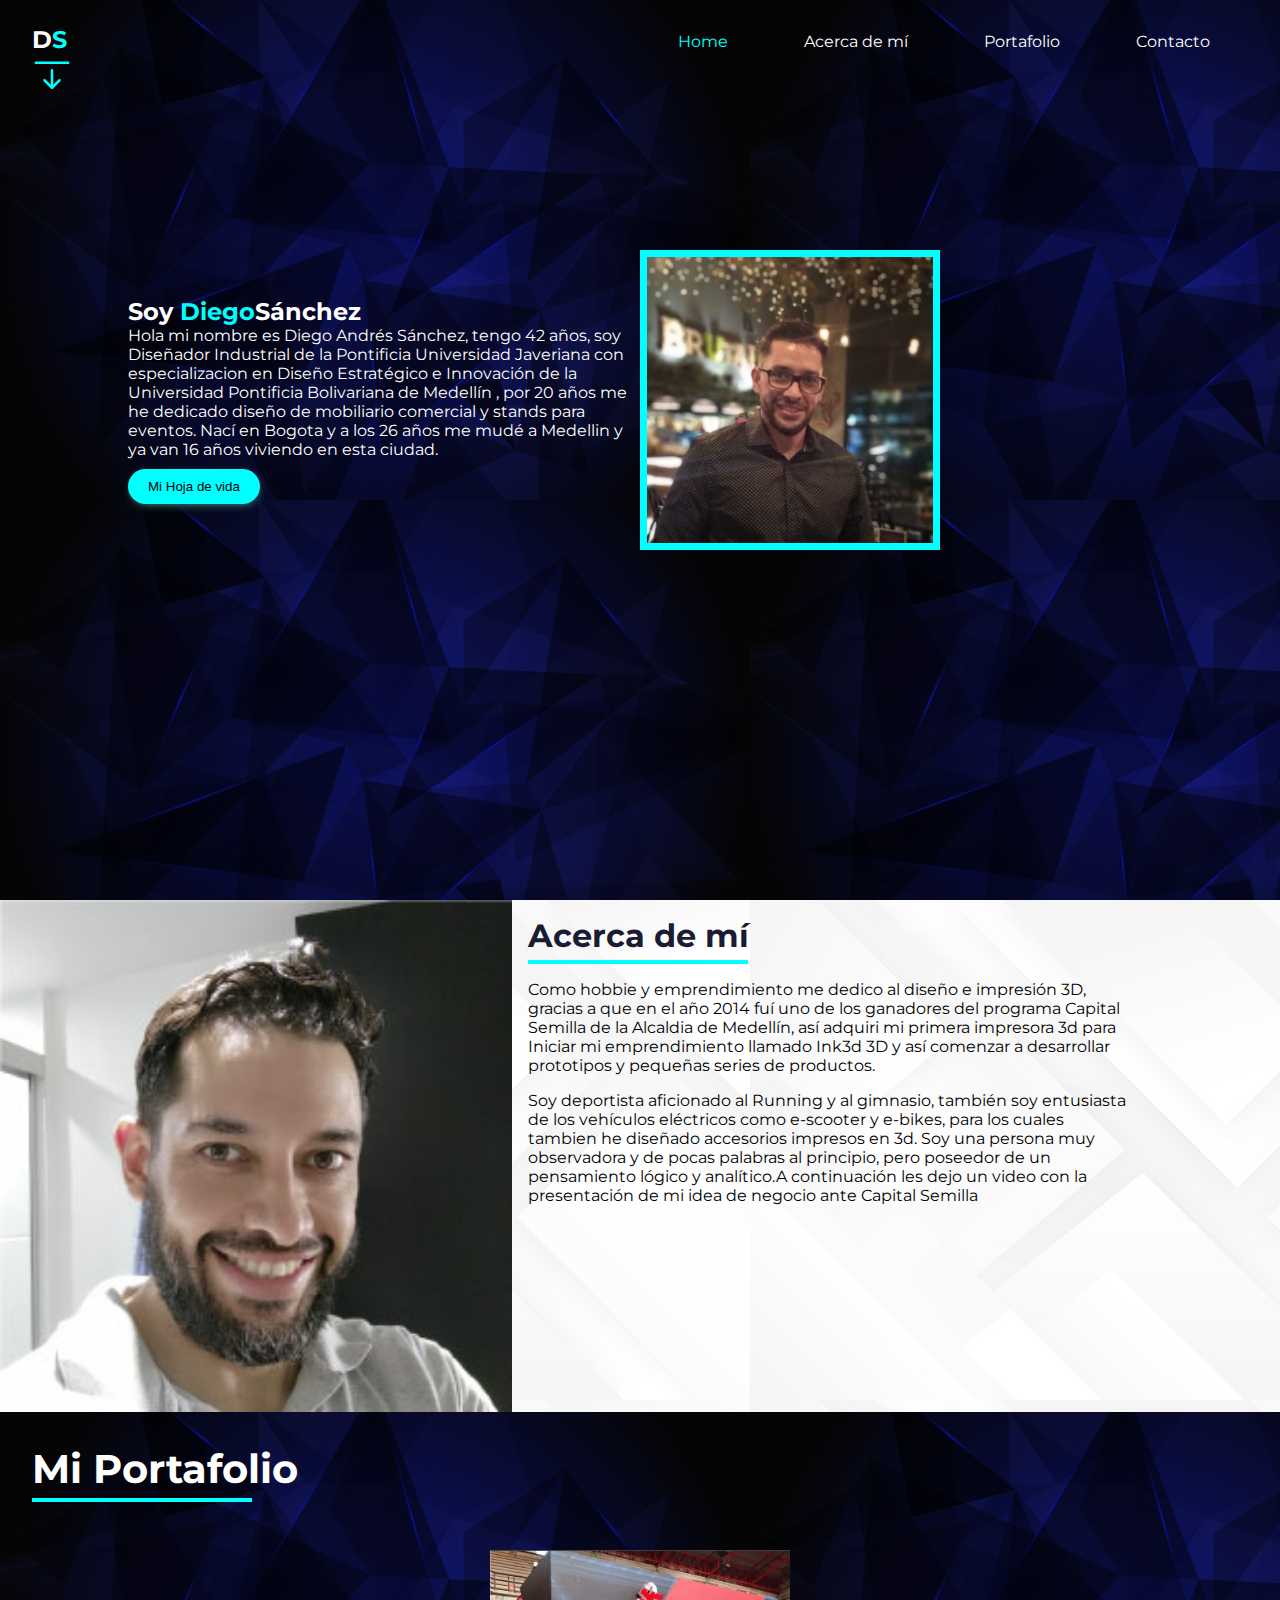
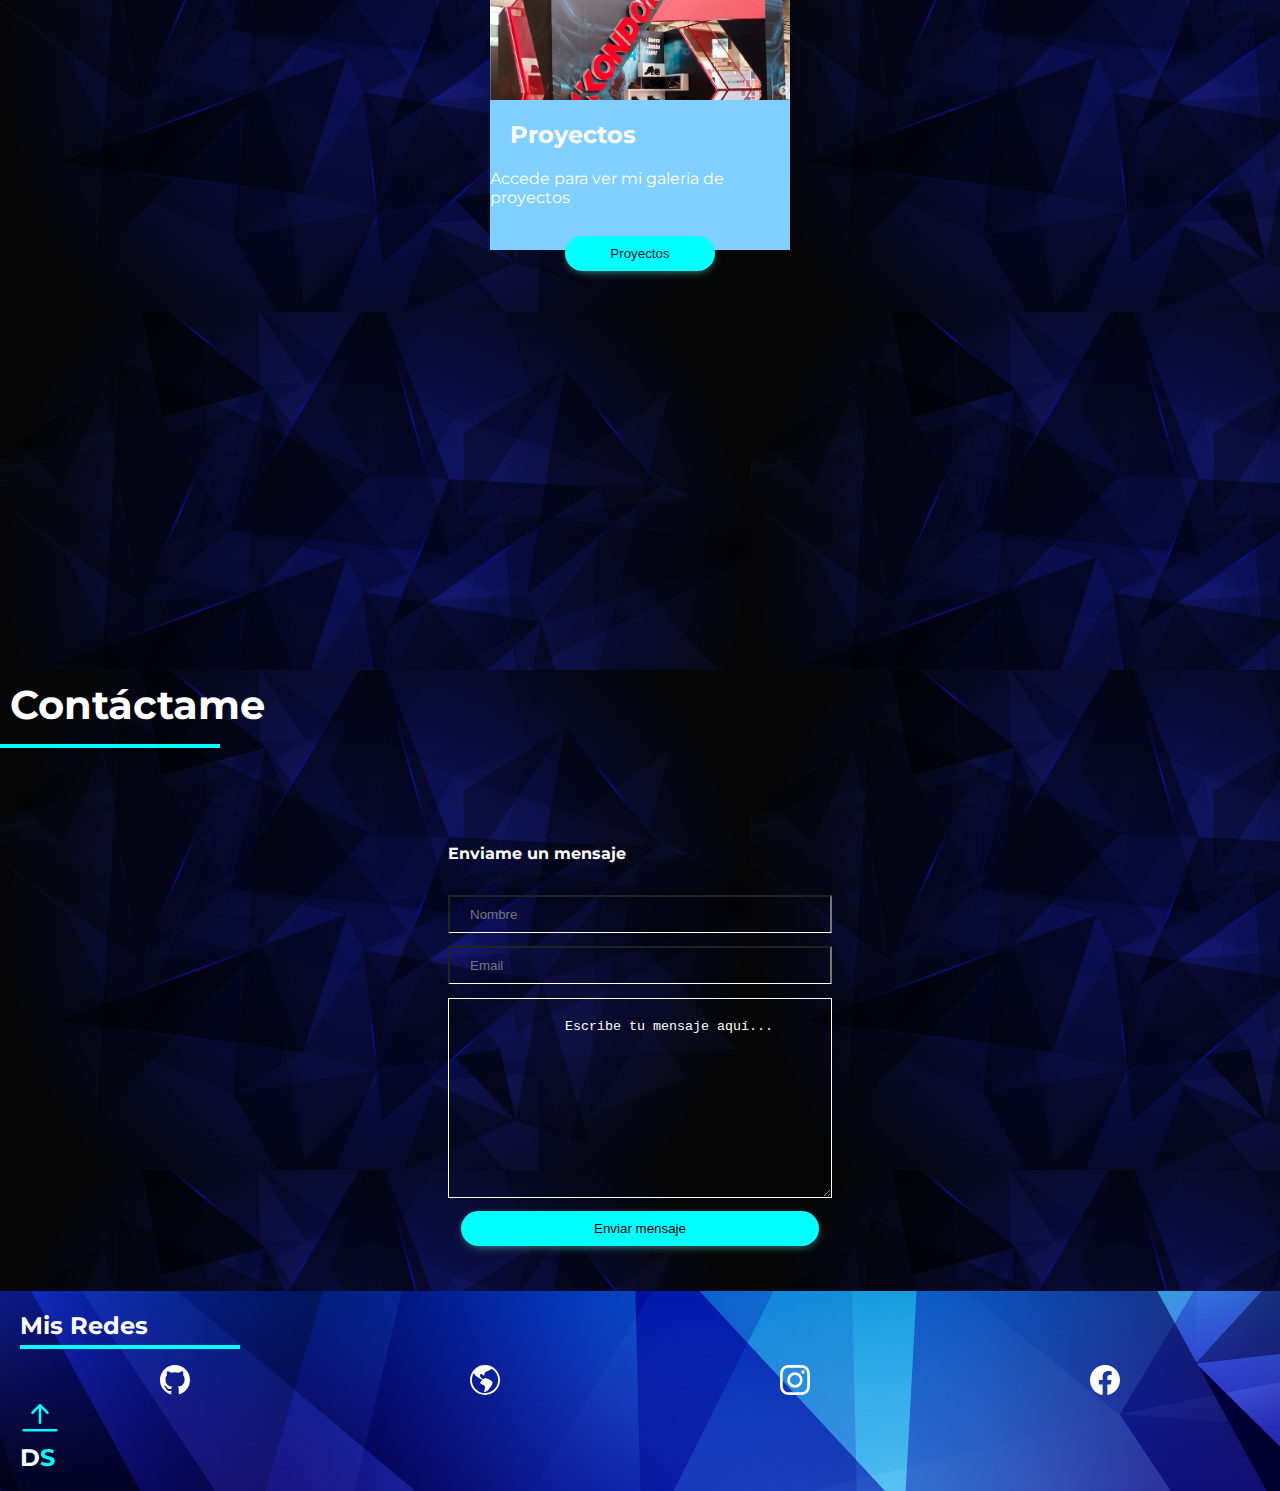
<file: index.html>
<!DOCTYPE html>
<html lang="en">
<head>
  <meta charset="UTF-8">
  <meta http-equiv="X-UA-Compatible" content="IE=edge">
  <meta name="viewport" content="width=device-width, initial-scale=1.0">
  <title>portfolio</title>
    <link rel="stylesheet" href="index.css">
    <link rel="stylesheet" href="https://use.fontawesome.com/releases/v5.15.3/css/all.css" integrity="sha384-SZXxX4whJ79/gErwcOYf+zWLeJdY/qpuqC4cAa9rOGUstPomtqpuNWT9wdPEn2fk" crossorigin="anonymous">
</head>
<style>
    @media screen and (min-width: 320px) { 
    body { 
        background-color: rgb(255, 255, 255);
    }
}
@media screen and (min-width: 780px) { 
    body { 
        background-color: rgb(255, 255, 255);
    }
}

@media screen and (min-width: 1024px) { 
    body { 
        background-color: rgb(255, 255, 255);
    }
}
</style>
<body>
    
    
    <div class="wrapper">
    <header>
        <nav class="navbar">
            <div class="brand">
                <h2>D<span>S</span></h2>

                <span id="inicio"></span>

    <a href="#final"><svg xmlns="http://www.w3.org/2000/svg" width="40" height="40" fill="aqua" class="bi bi-arrow-bar-down" viewBox="0 0 16 16">
        <path fill-rule="evenodd" d="M1 3.5a.5.5 0 0 1 .5-.5h13a.5.5 0 0 1 0 1h-13a.5.5 0 0 1-.5-.5M8 6a.5.5 0 0 1 .5.5v5.793l2.146-2.147a.5.5 0 0 1 .708.708l-3 3a.5.5 0 0 1-.708 0l-3-3a.5.5 0 0 1 .708-.708L7.5 12.293V6.5A.5.5 0 0 1 8 6"/>
      </svg></a>
                
            </div>
            <ul class="menu">
                <li><a class="active" href="#">Home</a></li>
                <li><a href="#acerca-de-mi">Acerca de mí</a></li>
                <li><a href="#portafolio">Portafolio</a></li>
                <li><a href="#">Contacto</a></li>
            </ul>
        </nav>
    </header>
    <main class="main">
        <div class="info-content">
            <h1>Soy <span>Diego</span>Sánchez</h1>
            <p>Hola mi nombre es Diego Andrés Sánchez, tengo 42 años, soy Diseñador Industrial de la Pontificia Universidad Javeriana con especializacion en 
                Diseño Estratégico e Innovación de la Universidad Pontificia Bolivariana de Medellín , por 20 años me he dedicado
                diseño de mobiliario comercial y stands para eventos.
                Nací en Bogota y a los 26 años me mudé a Medellin y ya van 16 años viviendo en esta ciudad.</p>
                 <a download href="#">
                    <button class="download-cv">Mi Hoja de vida</button>
                </a>
        </div>
        <img src="assets/mi-foto.jpg" alt="mi-foto">
</main>
    </div>
<div class="about">
    <img src="assets/Mi-otrafoto.jpg" alt="closed up">

<div class="about-info">
    <span id=acerca-de-mi></span>
    <h2>Acerca de mí</h2>
    <div class="divider"></div>
    <p>Como hobbie y emprendimiento me dedico al diseño e impresión 3D, gracias a que en el año 2014 fuí uno de los ganadores del programa Capital Semilla de la Alcaldia de Medellín, 
        así adquiri mi primera impresora 3d para Iniciar mi emprendimiento llamado Ink3d 3D y así comenzar a desarrollar prototipos y pequeñas series de productos.</p>
    <p>Soy deportista aficionado al Running y al gimnasio, también soy entusiasta de los vehículos eléctricos como e-scooter y e-bikes, para los cuales tambien he diseñado accesorios impresos en 3d. Soy una persona muy observadora 
        y de pocas palabras al principio, pero poseedor de un pensamiento lógico y analítico.A continuación les dejo un video con la presentación de mi idea de negocio ante Capital Semilla</p>
        <iframe width="560" height="315" src="https://www.youtube.com/embed/OndVfdHfwEQ?si=ArotWIcjgdvfQv3U" title="YouTube video player" frameborder="0px" allow="accelerometer; autoplay; clipboard-write; encrypted-media; gyroscope; picture-in-picture; web-share" allowfullscreen></iframe>
</div>    
    </div>
<div class="portfolio">
    <span id=portafolio></span>
    <div class="portfolio-headings">
        <h2>Mi Portafolio</h2>
        <div class="divider"></div>
 </div>
    <div class="container">
        <div class="card">
            <div class="card__img">
            </div>
    <div class="card__title">
        <h2>Proyectos</h2>
    </div>
    <div class="card__projects-links">
        <p>Accede para ver mi galeria de proyectos</p>

    </div>
    <div class="project-details-content">
        <button class="project-details download-cv">
            <a href="#">
                Proyectos
            </a>
             </button>
        </div> 
      </div>
    </div>
</div>

<div class="contact-section">
    <span id="contacto"></span>
      <div class="contact-headings">
        <h2 class="cotacto">Contáctame</h2>
        <div class="divider"></div>
    </div>
 
    <div class="container-contact">

    
      <div class="contact-form">
        <h4>Enviame un mensaje</h4>

        <form class="form">
          <input type="text" placeholder="Nombre">
          <input type="email" placeholder="Email">
          <textarea type="Escribe tu mensaje aqui" placeholder="Escribe tu mensaje aquí...">
            Escribe tu mensaje aquí...
          </textarea>
          <button type="submit" class="btn-submit">Enviar mensaje</button>
        </form>
      </div>

    </div>
</div>

<footer>
            
   
    <div class="pie">
        <div class="redes">
        <div class="redes-headings">
            <h2>Mis Redes </h2>
            <div class="divider"></div>
              
                
                <div class="social-links">
                    <a href="https://github.com/Diansa22?tab=repositories" target="_blank" rel="noopener noreferrer"><svg xmlns="http://www.w3.org/2000/svg" width="30" height="30" fill="#fff" class="bi bi-github" viewBox="0 0 16 16">
                        <path d="M8 0C3.58 0 0 3.58 0 8c0 3.54 2.29 6.53 5.47 7.59.4.07.55-.17.55-.38 0-.19-.01-.82-.01-1.49-2.01.37-2.53-.49-2.69-.94-.09-.23-.48-.94-.82-1.13-.28-.15-.68-.52-.01-.53.63-.01 1.08.58 1.23.82.72 1.21 1.87.87 2.33.66.07-.52.28-.87.51-1.07-1.78-.2-3.64-.89-3.64-3.95 0-.87.31-1.59.82-2.15-.08-.2-.36-1.02.08-2.12 0 0 .67-.21 2.2.82.64-.18 1.32-.27 2-.27.68 0 1.36.09 2 .27 1.53-1.04 2.2-.82 2.2-.82.44 1.1.16 1.92.08 2.12.51.56.82 1.27.82 2.15 0 3.07-1.87 3.75-3.65 3.95.29.25.54.73.54 1.48 0 1.07-.01 1.93-.01 2.2 0 .21.15.46.55.38A8.012 8.012 0 0 0 16 8c0-4.42-3.58-8-8-8"/>
                      </svg></a>
                    <a href="https://diansa22.github.io/inked/index.HTML" target="_blank" rel="noopener noreferrer"><svg xmlns="http://www.w3.org/2000/svg" width="30" height="30" fill="#fff" class="bi bi-globe-americas" viewBox="0 0 16 16">
                        <path d="M8 0a8 8 0 1 0 0 16A8 8 0 0 0 8 0M2.04 4.326c.325 1.329 2.532 2.54 3.717 3.19.48.263.793.434.743.484-.08.08-.162.158-.242.234-.416.396-.787.749-.758 1.266.035.634.618.824 1.214 1.017.577.188 1.168.38 1.286.983.082.417-.075.988-.22 1.52-.215.782-.406 1.48.22 1.48 1.5-.5 3.798-3.186 4-5 .138-1.243-2-2-3.5-2.5-.478-.16-.755.081-.99.284-.172.15-.322.279-.51.216-.445-.148-2.5-2-1.5-2.5.78-.39.952-.171 1.227.182.078.099.163.208.273.318.609.304.662-.132.723-.633.039-.322.081-.671.277-.867.434-.434 1.265-.791 2.028-1.12.712-.306 1.365-.587 1.579-.88A7 7 0 1 1 2.04 4.327Z"/>
                      </svg>
                        </a>
                        <a href="https://www.instagram.com/inked3d/"><svg xmlns="http://www.w3.org/2000/svg" width="30" height="30" fill="#fff" class="bi bi-instagram" viewBox="0 0 16 16">
                            <path d="M8 0C5.829 0 5.556.01 4.703.048 3.85.088 3.269.222 2.76.42a3.917 3.917 0 0 0-1.417.923A3.927 3.927 0 0 0 .42 2.76C.222 3.268.087 3.85.048 4.7.01 5.555 0 5.827 0 8.001c0 2.172.01 2.444.048 3.297.04.852.174 1.433.372 1.942.205.526.478.972.923 1.417.444.445.89.719 1.416.923.51.198 1.09.333 1.942.372C5.555 15.99 5.827 16 8 16s2.444-.01 3.298-.048c.851-.04 1.434-.174 1.943-.372a3.916 3.916 0 0 0 1.416-.923c.445-.445.718-.891.923-1.417.197-.509.332-1.09.372-1.942C15.99 10.445 16 10.173 16 8s-.01-2.445-.048-3.299c-.04-.851-.175-1.433-.372-1.941a3.926 3.926 0 0 0-.923-1.417A3.911 3.911 0 0 0 13.24.42c-.51-.198-1.092-.333-1.943-.372C10.443.01 10.172 0 7.998 0h.003zm-.717 1.442h.718c2.136 0 2.389.007 3.232.046.78.035 1.204.166 1.486.275.373.145.64.319.92.599.28.28.453.546.598.92.11.281.24.705.275 1.485.039.843.047 1.096.047 3.231s-.008 2.389-.047 3.232c-.035.78-.166 1.203-.275 1.485a2.47 2.47 0 0 1-.599.919c-.28.28-.546.453-.92.598-.28.11-.704.24-1.485.276-.843.038-1.096.047-3.232.047s-2.39-.009-3.233-.047c-.78-.036-1.203-.166-1.485-.276a2.478 2.478 0 0 1-.92-.598 2.48 2.48 0 0 1-.6-.92c-.109-.281-.24-.705-.275-1.485-.038-.843-.046-1.096-.046-3.233 0-2.136.008-2.388.046-3.231.036-.78.166-1.204.276-1.486.145-.373.319-.64.599-.92.28-.28.546-.453.92-.598.282-.11.705-.24 1.485-.276.738-.034 1.024-.044 2.515-.045v.002zm4.988 1.328a.96.96 0 1 0 0 1.92.96.96 0 0 0 0-1.92zm-4.27 1.122a4.109 4.109 0 1 0 0 8.217 4.109 4.109 0 0 0 0-8.217zm0 1.441a2.667 2.667 0 1 1 0 5.334 2.667 2.667 0 0 1 0-5.334"/>
                          </svg></a>
            
                          <a href="https://www.facebook.com/profile.php?id=100063640717755" target="_blank" rel="noopener noreferrer"><svg xmlns="http://www.w3.org/2000/svg" width="30" height="30" fill="#fff" class="bi bi-facebook" viewBox="0 0 16 16">
                            <path d="M16 8.049c0-4.446-3.582-8.05-8-8.05C3.58 0-.002 3.603-.002 8.05c0 4.017 2.926 7.347 6.75 7.951v-5.625h-2.03V8.05H6.75V6.275c0-2.017 1.195-3.131 3.022-3.131.876 0 1.791.157 1.791.157v1.98h-1.009c-.993 0-1.303.621-1.303 1.258v1.51h2.218l-.354 2.326H9.25V16c3.824-.604 6.75-3.934 6.75-7.951"/>
                          </svg></a>
            
                </div>

                <a href="#inicio"><svg xmlns="http://www.w3.org/2000/svg" width="40" height="40" fill="aqua" class="bi bi-arrow-bar-up" viewBox="0 0 16 16">
                    <path fill-rule="evenodd" d="M8 10a.5.5 0 0 0 .5-.5V3.707l2.146 2.147a.5.5 0 0 0 .708-.708l-3-3a.5.5 0 0 0-.708 0l-3 3a.5.5 0 1 0 .708.708L7.5 3.707V9.5a.5.5 0 0 0 .5.5m-7 2.5a.5.5 0 0 1 .5-.5h13a.5.5 0 0 1 0 1h-13a.5.5 0 0 1-.5-.5"/>
                  </svg></a>
                <span id="final"></span>
                <h2>D<span>S</span></h2>
            </div>
           
            </footer>

</body>
</html>
</file>
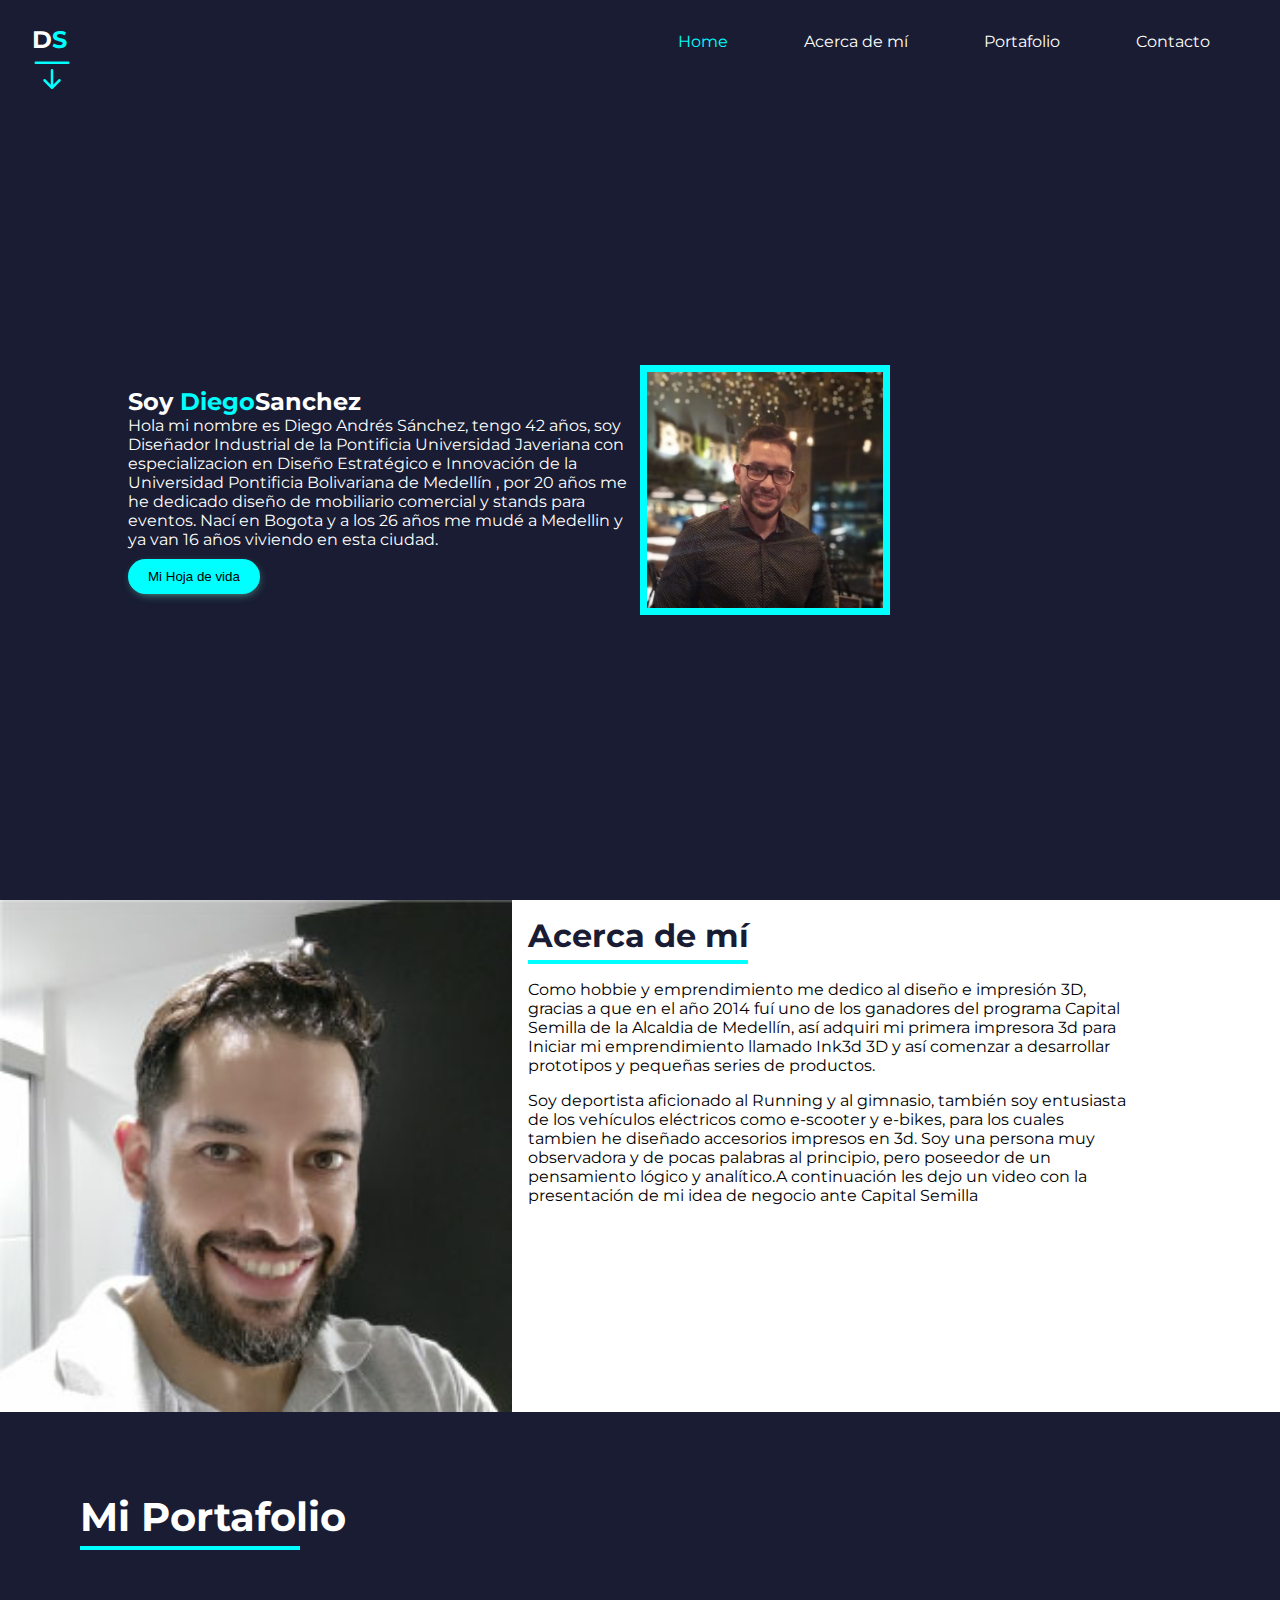
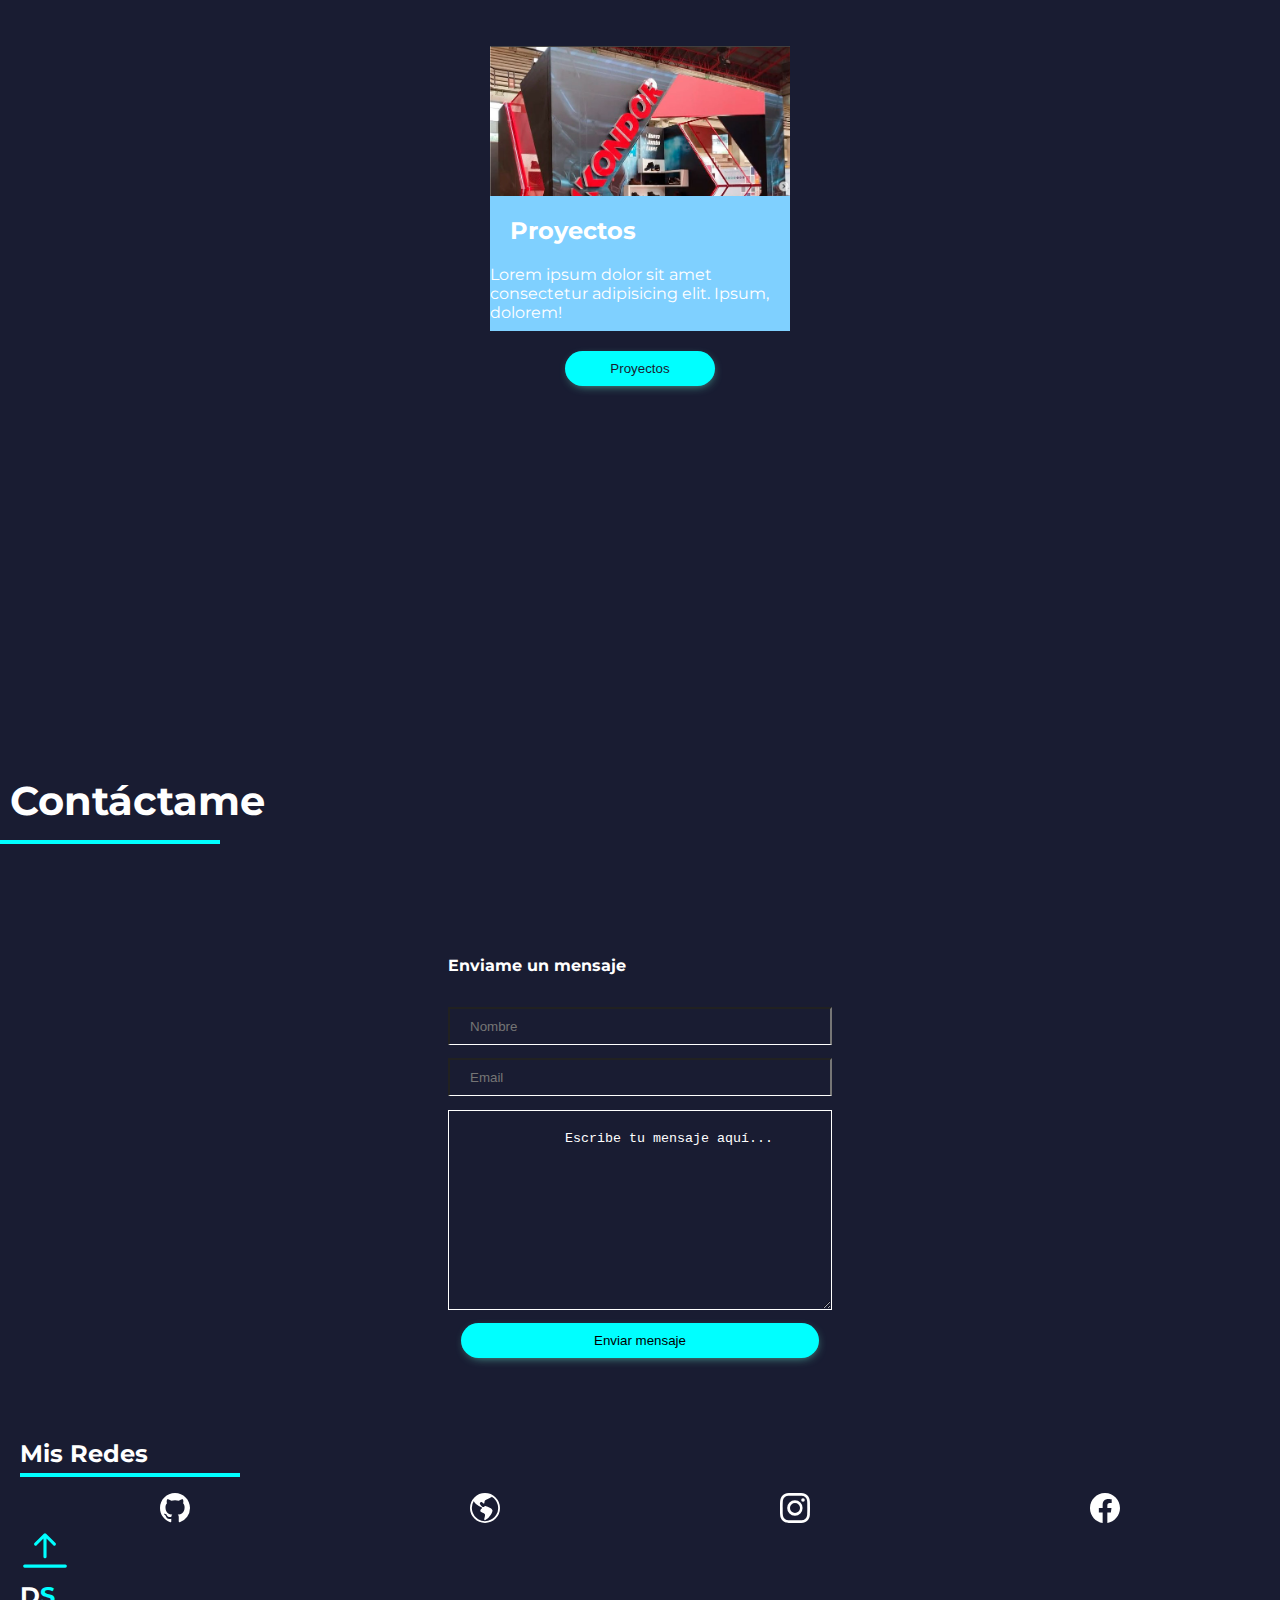
<file: nueva.html>
<!DOCTYPE html>
<html lang="en">
<head>
  <meta charset="UTF-8">
  <meta http-equiv="X-UA-Compatible" content="IE=edge">
  <meta name="viewport" content="width=device-width, initial-scale=1.0">
  <title>portfolio</title>
    <link rel="stylesheet" href="nueva.css">
    <link rel="stylesheet" href="https://use.fontawesome.com/releases/v5.15.3/css/all.css" integrity="sha384-SZXxX4whJ79/gErwcOYf+zWLeJdY/qpuqC4cAa9rOGUstPomtqpuNWT9wdPEn2fk" crossorigin="anonymous">
</head>
<style>
    @media screen and (min-width: 320px) { 
    body { 
        background-color: rgb(255, 255, 255);
    }
}
@media screen and (min-width: 780px) { 
    body { 
        background-color: rgb(255, 255, 255);
    }
}

@media screen and (min-width: 1024px) { 
    body { 
        background-color: rgb(255, 255, 255);
    }
}
</style>
<body>
    
    
    <div class="wrapper">
    <header>
        <nav class="navbar">
            <div class="brand">
                <h2>D<span>S</span></h2>

                <span id="inicio"></span>

    <a href="#final"><svg xmlns="http://www.w3.org/2000/svg" width="40" height="40" fill="aqua" class="bi bi-arrow-bar-down" viewBox="0 0 16 16">
        <path fill-rule="evenodd" d="M1 3.5a.5.5 0 0 1 .5-.5h13a.5.5 0 0 1 0 1h-13a.5.5 0 0 1-.5-.5M8 6a.5.5 0 0 1 .5.5v5.793l2.146-2.147a.5.5 0 0 1 .708.708l-3 3a.5.5 0 0 1-.708 0l-3-3a.5.5 0 0 1 .708-.708L7.5 12.293V6.5A.5.5 0 0 1 8 6"/>
      </svg></a>
                
            </div>
            <ul class="menu">
                <li><a class="active" href="#">Home</a></li>
                <li><a href="#acerca-de-mi">Acerca de mí</a></li>
                <li><a href="#portafolio">Portafolio</a></li>
                <li><a href="#">Contacto</a></li>
            </ul>
        </nav>
    </header>
    <main class="main">
        <div class="info-content">
            <h1>Soy <span>Diego</span>Sanchez</h1>
            <p>Hola mi nombre es Diego Andrés Sánchez, tengo 42 años, soy Diseñador Industrial de la Pontificia Universidad Javeriana con especializacion en 
                Diseño Estratégico e Innovación de la Universidad Pontificia Bolivariana de Medellín , por 20 años me he dedicado
                diseño de mobiliario comercial y stands para eventos.
                Nací en Bogota y a los 26 años me mudé a Medellin y ya van 16 años viviendo en esta ciudad.</p>
                 <a download href="#">
                    <button class="download-cv">Mi Hoja de vida</button>
                </a>
        </div>
        <img src="assets/mi-foto.jpg" alt="mi-foto">
</main>
    </div>
<div class="about">
    <img src="assets/Mi-otrafoto.jpg" alt="closed up">

<div class="about-info">
    <span id=acerca-de-mi></span>
    <h2>Acerca de mí</h2>
    <div class="divider"></div>
    <p>Como hobbie y emprendimiento me dedico al diseño e impresión 3D, gracias a que en el año 2014 fuí uno de los ganadores del programa Capital Semilla de la Alcaldia de Medellín, 
        así adquiri mi primera impresora 3d para Iniciar mi emprendimiento llamado Ink3d 3D y así comenzar a desarrollar prototipos y pequeñas series de productos.</p>
    <p>Soy deportista aficionado al Running y al gimnasio, también soy entusiasta de los vehículos eléctricos como e-scooter y e-bikes, para los cuales tambien he diseñado accesorios impresos en 3d. Soy una persona muy observadora 
        y de pocas palabras al principio, pero poseedor de un pensamiento lógico y analítico.A continuación les dejo un video con la presentación de mi idea de negocio ante Capital Semilla</p>
        <iframe width="560" height="315" src="https://www.youtube.com/embed/OndVfdHfwEQ?si=ArotWIcjgdvfQv3U" title="YouTube video player" frameborder="0px" allow="accelerometer; autoplay; clipboard-write; encrypted-media; gyroscope; picture-in-picture; web-share" allowfullscreen></iframe>
</div>    
    </div>
<div class="portfolio">
    <span id=portafolio></span>
    <div class="portfolio-headings">
        <h2>Mi Portafolio</h2>
        <div class="divider"></div>
 </div>
    <div class="container">
        <div class="card">
            <div class="card__img">
            </div>
    <div class="card__title">
        <h2>Proyectos</h2>
    </div>
    <div class="card__projects-links">
        <p>Lorem ipsum dolor sit amet consectetur adipisicing elit. Ipsum, dolorem!</p>

    </div>
    <div class="project-details-content">
        <button class="project-details download-cv">
            <a href="#">
                Proyectos
            </a>
             </button>
        </div> 
      </div>
    </div>
</div>

<div class="contact-section">
    <span id="contacto"></span>
      <div class="contact-headings">
        <h2 class="cotacto">Contáctame</h2>
        <div class="divider"></div>
    </div>
 
    <div class="container-contact">

    
      <div class="contact-form">
        <h4>Enviame un mensaje</h4>

        <form class="form">
          <input type="text" placeholder="Nombre">
          <input type="email" placeholder="Email">
          <textarea type="Escribe tu mensaje aqui" placeholder="Escribe tu mensaje aquí...">
            Escribe tu mensaje aquí...
          </textarea>
          <button type="submit" class="btn-submit">Enviar mensaje</button>
        </form>
      </div>

    </div>
</div>

<footer>
            
   
    <div class="pie">
        <div class="redes">
        <div class="redes-headings">
            <h2>Mis Redes </h2>
            <div class="divider"></div>
              
                
                <div class="social-links">
                    <a href="https://github.com/Diansa22?tab=repositories" target="_blank" rel="noopener noreferrer"><svg xmlns="http://www.w3.org/2000/svg" width="30" height="30" fill="#fff" class="bi bi-github" viewBox="0 0 16 16">
                        <path d="M8 0C3.58 0 0 3.58 0 8c0 3.54 2.29 6.53 5.47 7.59.4.07.55-.17.55-.38 0-.19-.01-.82-.01-1.49-2.01.37-2.53-.49-2.69-.94-.09-.23-.48-.94-.82-1.13-.28-.15-.68-.52-.01-.53.63-.01 1.08.58 1.23.82.72 1.21 1.87.87 2.33.66.07-.52.28-.87.51-1.07-1.78-.2-3.64-.89-3.64-3.95 0-.87.31-1.59.82-2.15-.08-.2-.36-1.02.08-2.12 0 0 .67-.21 2.2.82.64-.18 1.32-.27 2-.27.68 0 1.36.09 2 .27 1.53-1.04 2.2-.82 2.2-.82.44 1.1.16 1.92.08 2.12.51.56.82 1.27.82 2.15 0 3.07-1.87 3.75-3.65 3.95.29.25.54.73.54 1.48 0 1.07-.01 1.93-.01 2.2 0 .21.15.46.55.38A8.012 8.012 0 0 0 16 8c0-4.42-3.58-8-8-8"/>
                      </svg></a>
                    <a href="https://diansa22.github.io/inked/index.HTML" target="_blank" rel="noopener noreferrer"><svg xmlns="http://www.w3.org/2000/svg" width="30" height="30" fill="#fff" class="bi bi-globe-americas" viewBox="0 0 16 16">
                        <path d="M8 0a8 8 0 1 0 0 16A8 8 0 0 0 8 0M2.04 4.326c.325 1.329 2.532 2.54 3.717 3.19.48.263.793.434.743.484-.08.08-.162.158-.242.234-.416.396-.787.749-.758 1.266.035.634.618.824 1.214 1.017.577.188 1.168.38 1.286.983.082.417-.075.988-.22 1.52-.215.782-.406 1.48.22 1.48 1.5-.5 3.798-3.186 4-5 .138-1.243-2-2-3.5-2.5-.478-.16-.755.081-.99.284-.172.15-.322.279-.51.216-.445-.148-2.5-2-1.5-2.5.78-.39.952-.171 1.227.182.078.099.163.208.273.318.609.304.662-.132.723-.633.039-.322.081-.671.277-.867.434-.434 1.265-.791 2.028-1.12.712-.306 1.365-.587 1.579-.88A7 7 0 1 1 2.04 4.327Z"/>
                      </svg>
                        </a>
                        <a href="https://www.instagram.com/inked3d/"><svg xmlns="http://www.w3.org/2000/svg" width="30" height="30" fill="#fff" class="bi bi-instagram" viewBox="0 0 16 16">
                            <path d="M8 0C5.829 0 5.556.01 4.703.048 3.85.088 3.269.222 2.76.42a3.917 3.917 0 0 0-1.417.923A3.927 3.927 0 0 0 .42 2.76C.222 3.268.087 3.85.048 4.7.01 5.555 0 5.827 0 8.001c0 2.172.01 2.444.048 3.297.04.852.174 1.433.372 1.942.205.526.478.972.923 1.417.444.445.89.719 1.416.923.51.198 1.09.333 1.942.372C5.555 15.99 5.827 16 8 16s2.444-.01 3.298-.048c.851-.04 1.434-.174 1.943-.372a3.916 3.916 0 0 0 1.416-.923c.445-.445.718-.891.923-1.417.197-.509.332-1.09.372-1.942C15.99 10.445 16 10.173 16 8s-.01-2.445-.048-3.299c-.04-.851-.175-1.433-.372-1.941a3.926 3.926 0 0 0-.923-1.417A3.911 3.911 0 0 0 13.24.42c-.51-.198-1.092-.333-1.943-.372C10.443.01 10.172 0 7.998 0h.003zm-.717 1.442h.718c2.136 0 2.389.007 3.232.046.78.035 1.204.166 1.486.275.373.145.64.319.92.599.28.28.453.546.598.92.11.281.24.705.275 1.485.039.843.047 1.096.047 3.231s-.008 2.389-.047 3.232c-.035.78-.166 1.203-.275 1.485a2.47 2.47 0 0 1-.599.919c-.28.28-.546.453-.92.598-.28.11-.704.24-1.485.276-.843.038-1.096.047-3.232.047s-2.39-.009-3.233-.047c-.78-.036-1.203-.166-1.485-.276a2.478 2.478 0 0 1-.92-.598 2.48 2.48 0 0 1-.6-.92c-.109-.281-.24-.705-.275-1.485-.038-.843-.046-1.096-.046-3.233 0-2.136.008-2.388.046-3.231.036-.78.166-1.204.276-1.486.145-.373.319-.64.599-.92.28-.28.546-.453.92-.598.282-.11.705-.24 1.485-.276.738-.034 1.024-.044 2.515-.045v.002zm4.988 1.328a.96.96 0 1 0 0 1.92.96.96 0 0 0 0-1.92zm-4.27 1.122a4.109 4.109 0 1 0 0 8.217 4.109 4.109 0 0 0 0-8.217zm0 1.441a2.667 2.667 0 1 1 0 5.334 2.667 2.667 0 0 1 0-5.334"/>
                          </svg></a>
            
                          <a href="https://www.facebook.com/profile.php?id=100063640717755" target="_blank" rel="noopener noreferrer"><svg xmlns="http://www.w3.org/2000/svg" width="30" height="30" fill="#fff" class="bi bi-facebook" viewBox="0 0 16 16">
                            <path d="M16 8.049c0-4.446-3.582-8.05-8-8.05C3.58 0-.002 3.603-.002 8.05c0 4.017 2.926 7.347 6.75 7.951v-5.625h-2.03V8.05H6.75V6.275c0-2.017 1.195-3.131 3.022-3.131.876 0 1.791.157 1.791.157v1.98h-1.009c-.993 0-1.303.621-1.303 1.258v1.51h2.218l-.354 2.326H9.25V16c3.824-.604 6.75-3.934 6.75-7.951"/>
                          </svg></a>
            
                </div>

                <a href="#inicio"><svg xmlns="http://www.w3.org/2000/svg" width="50" height="50" fill="aqua" class="bi bi-arrow-bar-up" viewBox="0 0 16 16">
                    <path fill-rule="evenodd" d="M8 10a.5.5 0 0 0 .5-.5V3.707l2.146 2.147a.5.5 0 0 0 .708-.708l-3-3a.5.5 0 0 0-.708 0l-3 3a.5.5 0 1 0 .708.708L7.5 3.707V9.5a.5.5 0 0 0 .5.5m-7 2.5a.5.5 0 0 1 .5-.5h13a.5.5 0 0 1 0 1h-13a.5.5 0 0 1-.5-.5"/>
                  </svg></a>
                <span id="final"></span>
                <h2>D<span>S</span></h2>
            </div>
           
            </footer>

</body>
</html>
</file>
<file: index.css>
@import url('https://fonts.googleapis.com/css2?family=Montserrat:wght@100;700&display=swap');

* {
  margin: 0;
  padding: 0;
  box-sizing: border-box;
}
body {
  font-family: 'Montserrat', sans-serif;

}
.wrapper {
    width: 100vw;
    height: 100vh;
    background-image: url(assets/fondo-azul.jpg);
    color: #fff;
}
.navbar {
    display: flex;
    justify-content: space-between;
    padding: 2em;
}
.brand {
    margin-top: -7px;
}
.brand span {
color: aqua;
}
.menu {
    display: flex;
    width: 50%;
    justify-content: space-around;
}
.menu li {
    list-style: none;
}
.menu a {
color: #fff;
text-decoration: none;
padding: 5px 15px;
}
.menu .active {
    color: aqua;
}
.menu a:hover {
    background-color: rgb(3, 24, 85);
    transition:ease-in .4s; 
}
.main {
    margin: 0 auto;
    width: 80vw;
    height: 60vh;
    display: grid;
    grid-template-columns: repeat(2,1fr);
    align-items: center;
}
h1 {
    font-size: 1.5em;
}
span {
    color: aqua;
}
.download-cv {
padding: 10px 20px;
background-color: aqua;
border: none;
border-radius: 20px;
margin-top: 10px;
box-shadow: 1px 3px 11px -5px rgba(102, 231, 200, 69) 
}
.download-cv:hover {
    background-color: #fff;
    box-shadow: none;
}
.main img {
    width: 300px;
    border: 7px solid aqua;
    height: 300px;
}
.about {
    background-image: url(assets/fondo1.jpg);
display: grid;
grid-template-columns: repeat(10, 1fr);
width: 100vw;

}
.about img {
    width: 100%;
    grid-column: 1/5;
}
.about-info {
    grid-column: 5/10;
    padding: 1em;
}
.about-info h2 {
    font-size: 2em;
    color: #191c32;
} 
.divider {
    height: 4px;
    width: 220px;
    background-color: aqua;
    margin-top: 5px;
    margin-bottom: 1em;
}
.about p {
    margin-bottom: 1em;
}
iframe {
   height: 100px;
   width: 200px;
   
}
.portfolio {
    width: 100%;
    background-image: url(assets/fondo-azul.jpg);
    color:#fff;
    
}
.portfolio-headings {
    width: 100%;
    padding: 2em;
}
.portfolio-headings h2 {
    font-size: 2.5em;
}
.portfolio .container {
    width: 80vw;
    height: 80vh;
    margin: 0 auto;
    display: flex;
    justify-content: center;

}
.card {
    width: 300px;
    height: 300px;
    color: #fff;
    background-color: rgb(127, 208, 255);
  
}
.card__img {
    width: 100%;
    height: 150px;
    background-image:url(assets/kondor.jpg) ;
    background-size: cover;
}
.card__title {
    padding: 20px;

}

.card__projects-links   {
    color: #fff;
    text-decoration: none;
    justify-content: center;
}


.card .project-details {
margin: 0 auto;
margin: 1em;
width:50%;

}
.button-content {
    display: flex;
    justify-content: center;
    margin: 1em;
}
.project-details a  {
    text-decoration: none;
    color: #191c32;
    
}

.project-details-content {
    display: flex;
    width: 100%;
    justify-content: center;
    margin-top: 1em;
}
.contact-section {
    background-image: url(assets/fondo-azul.jpg);
    color: #fff;
    display: grid;
    
    width: 100vw;
}
.contac-headings  {
    font-size: 2.5em;
    padding: 20px;
}
.cotacto {
    font-size: 2.5em;
    padding: 10px
}
.container-contact {
    padding: 2em;
    margin: 0 auto;

}
.container-contact img {
    width: 300px;
    height: 300px;
    bottom: 0px;
   
}

.contact-form {
    margin-top: 3em;
}

.form {
    display: flex;
    flex-direction: column;
    width: 30vw;
    margin-top: 2em;
}
.form input {
    padding: 10px 20px;
    margin-bottom: 1em;
    background: none;
    border-bottom: 1px solid #fff;
    color: #fff;
}
.form textarea {
    height: 200px;
    background: none;

    color: #fff;
    padding: 1.5em;
    border: 1px solid #fff;
}
.btn-submit {
    padding: 10px 20px;
    margin: 1em;
    border:none ;
   
    background-color: aqua;
    border-radius: 20px;
    cursor: pointer;
    box-shadow: 1px 3px 11px -5px rgba(102, 231, 200, 69)
}
.btn-submit:hover {
    background-color: #fff;
    box-shadow: none;
}
.pie {
    padding: 20px;
    background-image: url(assets/banner.jpg);
    height: 200px;
    color: #fff;
}

.social-links {
    display: flex;
    
    justify-content: space-around;
    color:#fff;
    }
</file>
<file: nueva.css>
@import url('https://fonts.googleapis.com/css2?family=Montserrat:wght@100;700&display=swap');

* {
  margin: 0;
  padding: 0;
  box-sizing: border-box;
}
body {
  font-family: 'Montserrat', sans-serif;

}
.wrapper {
    width: 100vw;
    height: 100vh;
    background-color: #191c32;
    color: #fff;
}
.navbar {
    display: flex;
    justify-content: space-between;
    padding: 2em;
}
.brand {
    margin-top: -7px;
}
.brand span {
color: aqua;
}
.menu {
    display: flex;
    width: 50%;
    justify-content: space-around;
}
.menu li {
    list-style: none;
}
.menu a {
color: #fff;
text-decoration: none;
padding: 5px 15px;
}
.menu .active {
    color: aqua;
}
.menu a:hover {
    background-color: rgb(3, 24, 85);
    transition:ease-in .4s; 
}
.main {
    margin: 0 auto;
    width: 80vw;
    height: 80vh;
    display: grid;
    grid-template-columns: repeat(2,1fr);
    align-items: center;
}
h1 {
    font-size: 1.5em;
}
span {
    color: aqua;
}
.download-cv {
padding: 10px 20px;
background-color: aqua;
border: none;
border-radius: 20px;
margin-top: 10px;
box-shadow: 1px 3px 11px -5px rgba(102, 231, 200, 69) 
}
.download-cv:hover {
    background-color: #fff;
    box-shadow: none;
}
.main img {
    width: 250px;
    border: 7px solid aqua;
    height: 250px;
}
.about {
display: grid;
grid-template-columns: repeat(10, 1fr);
width: 100vw;

}
.about img {
    width: 100%;
    grid-column: 1/5;
}
.about-info {
    grid-column: 5/10;
    padding: 1em;
}
.about-info h2 {
    font-size: 2em;
    color: #191c32;
} 
.divider {
    height: 4px;
    width: 220px;
    background-color: aqua;
    margin-top: 5px;
    margin-bottom: 1em;
}
.about p {
    margin-bottom: 1em;
}
iframe {
   height: 100px;
   width: 200px;
}
.portfolio {
    width: 100%;
    background-color: #191c32;
    color:#fff;
    
}
.portfolio-headings {
    width: 100%;
    padding: 5em;
}
.portfolio-headings h2 {
    font-size: 2.5em;
}
.portfolio .container {
    width: 80vw;
    height: 80vh;
    margin: 0 auto;
    display: flex;
    justify-content: center;

}
.card {
    width: 300px;
    height: 285px;
    color: #fff;
    background-color: rgb(127, 208, 255);
  
}
.card__img {
    width: 100%;
    height: 150px;
    background-image:url(assets/kondor.jpg) ;
    background-size: cover;
}
.card__title {
    padding: 20px;

}
.card__projects-links {
    display: flex;
    justify-content: center;
}
.card__projects-links a p {
    color: #fff;
    text-decoration: none;
    justify-content: center;

}
.card .project-details {
margin: 0 auto;
margin: 1em;
width:50%;

}
.button-content {
    display: flex;
    justify-content: center;
    margin: 1em;
}
.project-details a  {
    text-decoration: none;
    color: #191c32;
    
}

.project-details-content {
    display: flex;
    width: 100%;
    justify-content: center;
    margin-top: 1em;
}
.contact-section {
    background-color: #191c32;
    color: #fff;
    display: grid;
    
    width: 100vw;
}
.contac-headings  {
    font-size: 2.5em;
    padding: 20px;
}
.cotacto {
    font-size: 2.5em;
    padding: 10px
}
.container-contact {
    padding: 3em;
    margin: 0 auto;

}
.container-contact img {
    width: 300px;
    height: 300px;
    bottom: 0px;
   
}

.contact-form {
    margin-top: 3em;
}

.form {
    display: flex;
    flex-direction: column;
    width: 30vw;
    margin-top: 2em;
}
.form input {
    padding: 10px 20px;
    margin-bottom: 1em;
    background: none;
    border-bottom: 1px solid #fff;
    color: #fff;
}
.form textarea {
    height: 200px;
    background: none;

    color: #fff;
    padding: 1.5em;
    border: 1px solid #fff;
}
.btn-submit {
    padding: 10px 20px;
    margin: 1em;
    border:none ;
   
    background-color: aqua;
    border-radius: 20px;
    cursor: pointer;
    box-shadow: 1px 3px 11px -5px rgba(102, 231, 200, 69)
}
.btn-submit:hover {
    background-color: #fff;
    box-shadow: none;
}
.pie {
    padding: 20px;
    background-color: #191c32;
    height: 200px;
    color: #fff;
}

.social-links {
    display: flex;
    
    justify-content: space-around;
    color:#fff;
    }
</file>
